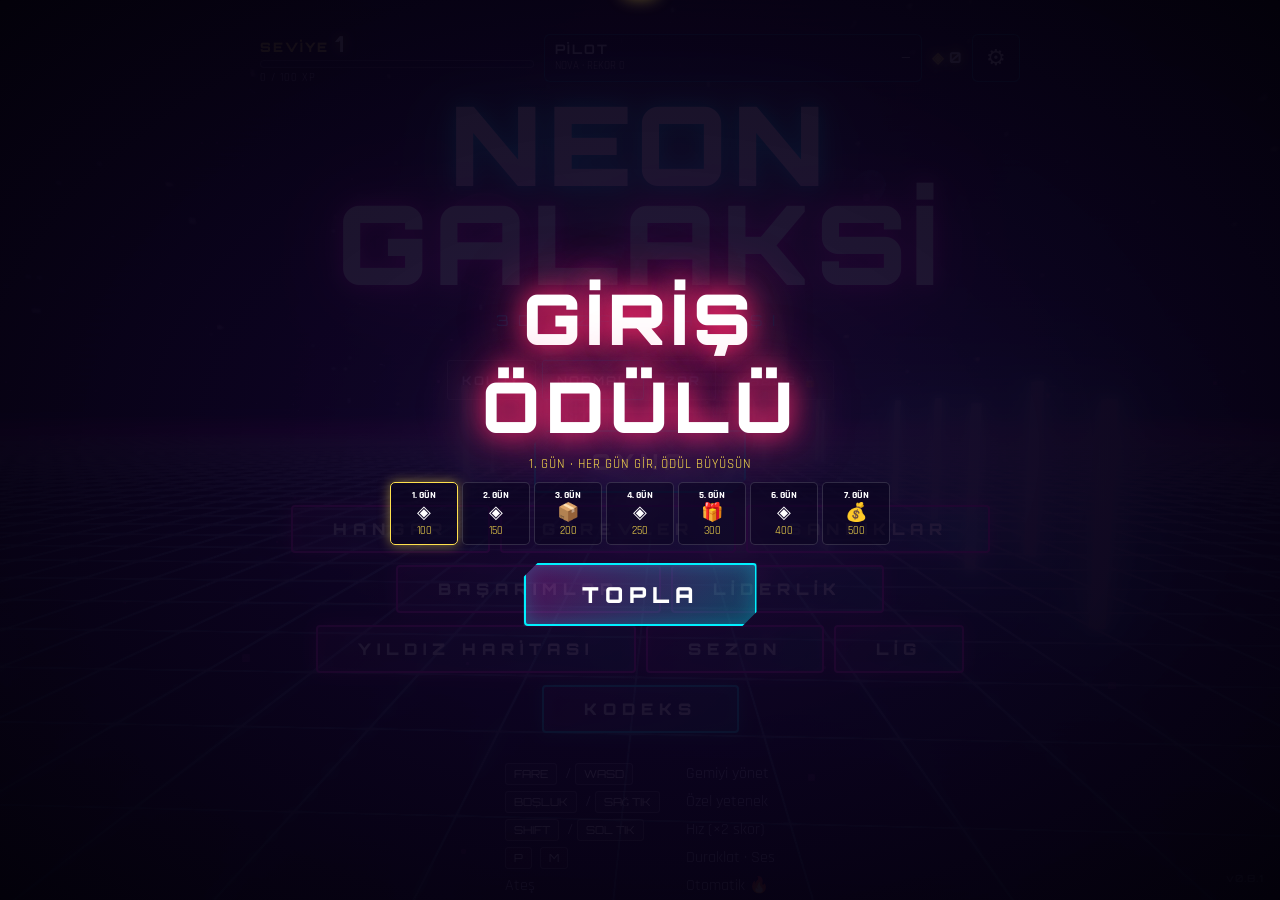
<file: index.html>
<!DOCTYPE html>
<html lang="tr">
<head>
<meta charset="utf-8">
<meta name="viewport" content="width=device-width,initial-scale=1,maximum-scale=1,user-scalable=no,viewport-fit=cover">
<meta name="theme-color" content="#05010f">
<link rel="icon" type="image/png" href="favicon.png">
<link rel="manifest" href="manifest.webmanifest">
<!-- iOS: ana ekran uygulaması (PWA) -->
<link rel="apple-touch-icon" href="icons/apple-touch-icon.png">
<meta name="apple-mobile-web-app-capable" content="yes">
<meta name="mobile-web-app-capable" content="yes">
<meta name="apple-mobile-web-app-status-bar-style" content="black-translucent">
<meta name="apple-mobile-web-app-title" content="Neon Galaksi">
<meta name="format-detection" content="telephone=no">
<link rel="apple-touch-startup-image" media="(device-width: 440px) and (device-height: 956px) and (-webkit-device-pixel-ratio: 3) and (orientation: portrait)" href="splash/iphone-1320x2868.jpg">
<link rel="apple-touch-startup-image" media="(device-width: 402px) and (device-height: 874px) and (-webkit-device-pixel-ratio: 3) and (orientation: portrait)" href="splash/iphone-1206x2622.jpg">
<link rel="apple-touch-startup-image" media="(device-width: 430px) and (device-height: 932px) and (-webkit-device-pixel-ratio: 3) and (orientation: portrait)" href="splash/iphone-1290x2796.jpg">
<link rel="apple-touch-startup-image" media="(device-width: 393px) and (device-height: 852px) and (-webkit-device-pixel-ratio: 3) and (orientation: portrait)" href="splash/iphone-1179x2556.jpg">
<link rel="apple-touch-startup-image" media="(device-width: 428px) and (device-height: 926px) and (-webkit-device-pixel-ratio: 3) and (orientation: portrait)" href="splash/iphone-1284x2778.jpg">
<link rel="apple-touch-startup-image" media="(device-width: 390px) and (device-height: 844px) and (-webkit-device-pixel-ratio: 3) and (orientation: portrait)" href="splash/iphone-1170x2532.jpg">
<link rel="apple-touch-startup-image" media="(device-width: 375px) and (device-height: 812px) and (-webkit-device-pixel-ratio: 3) and (orientation: portrait)" href="splash/iphone-1125x2436.jpg">
<link rel="apple-touch-startup-image" media="(device-width: 414px) and (device-height: 896px) and (-webkit-device-pixel-ratio: 3) and (orientation: portrait)" href="splash/iphone-1242x2688.jpg">
<link rel="apple-touch-startup-image" media="(device-width: 414px) and (device-height: 896px) and (-webkit-device-pixel-ratio: 2) and (orientation: portrait)" href="splash/iphone-828x1792.jpg">
<link rel="apple-touch-startup-image" media="(device-width: 414px) and (device-height: 736px) and (-webkit-device-pixel-ratio: 3) and (orientation: portrait)" href="splash/iphone-1242x2208.jpg">
<link rel="apple-touch-startup-image" media="(device-width: 375px) and (device-height: 667px) and (-webkit-device-pixel-ratio: 2) and (orientation: portrait)" href="splash/iphone-750x1334.jpg">
<link rel="apple-touch-startup-image" media="(device-width: 320px) and (device-height: 568px) and (-webkit-device-pixel-ratio: 2) and (orientation: portrait)" href="splash/iphone-640x1136.jpg">
<!-- Paylaşım önizlemesi (WhatsApp / Instagram / X) -->
<meta name="description" content="Retro neon ızgara üstünde 3D uzay savaşı. Kartlarla build kur, sinerjileri aç, boss'ları yen. Ücretsiz, tarayıcıda ya da telefonda.">
<meta property="og:type" content="website">
<meta property="og:site_name" content="Neon Galaksi 3D">
<meta property="og:title" content="Neon Galaksi 3D">
<meta property="og:description" content="Retro neon ızgara üstünde 3D uzay savaşı. Kartlarla build kur, sinerjileri aç, boss'ları yen. Ücretsiz, tarayıcıda ya da telefonda.">
<meta property="og:url" content="https://salihefendihsa.github.io/efendi-games/">
<meta property="og:image" content="https://salihefendihsa.github.io/efendi-games/og-cover.png">
<meta property="og:image:width" content="1200">
<meta property="og:image:height" content="630">
<meta property="og:image:alt" content="Neon Galaksi 3D — neon uzay savaşı">
<meta property="og:locale" content="tr_TR">
<meta name="twitter:card" content="summary_large_image">
<meta name="twitter:title" content="Neon Galaksi 3D">
<meta name="twitter:description" content="Retro neon ızgara üstünde 3D uzay savaşı. Kartlarla build kur, sinerjileri aç, boss'ları yen. Ücretsiz, tarayıcıda ya da telefonda.">
<meta name="twitter:image" content="https://salihefendihsa.github.io/efendi-games/og-cover.png">
<title>Neon Galaksi 3D</title>
<link rel="preconnect" href="https://fonts.googleapis.com">
<link href="https://fonts.googleapis.com/css2?family=Orbitron:wght@500;700;900&family=Rajdhani:wght@500;600;700&display=swap" rel="stylesheet">
  <script type="module" crossorigin src="./assets/index-DsU_U4xy.js"></script>
  <link rel="stylesheet" crossorigin href="./assets/index-C1pC1PgS.css">
</head>
<body>
<canvas id="c"></canvas>
<div id="ui-root"></div>
<div id="loading"><img src="icon-192.png" alt="" width="96" height="96"><span>YÜKLENİYOR…</span></div>
</body>
</html>
</file>
<file: assets/index-C1pC1PgS.css>
:root{--sat:env(safe-area-inset-top,0px);--sar:env(safe-area-inset-right,0px);--sab:env(safe-area-inset-bottom,0px);--sal:env(safe-area-inset-left,0px);--c:#00f0ff;--m:#ff2bd6;--y:#ffe14d;--g:#3dff8a;--r:#ff2a6d;--p:#c04dff}*{box-sizing:border-box;margin:0;padding:0}body{position:fixed;inset:0}button,a,input{touch-action:manipulation}html,body{touch-action:none;overscroll-behavior:none;-webkit-touch-callout:none;-webkit-text-size-adjust:100%;-moz-text-size-adjust:100%;text-size-adjust:100%;-webkit-user-select:none;user-select:none;-webkit-tap-highlight-color:transparent;color:#fff;background:#05010f;width:100%;height:100%;font-family:Rajdhani,sans-serif;overflow:hidden}canvas#c{cursor:crosshair;width:100%;height:100%;display:block;position:fixed;inset:0}#dmg{pointer-events:none;opacity:0;background:radial-gradient(#0000 45%,#ff1e50bf);transition:opacity 80ms;position:fixed;inset:0}#low{pointer-events:none;opacity:0;background:radial-gradient(#0000 55%,#ff003c73);position:fixed;inset:0}#low.on{animation:1s infinite pulse}@keyframes pulse{0%,to{opacity:.15}50%{opacity:.8}}#fx{pointer-events:none;position:fixed;inset:0;overflow:hidden}.ft{text-shadow:0 0 10px,0 0 2px #000;white-space:nowrap;font-family:Orbitron;font-size:18px;font-weight:900;animation:.9s ease-out forwards ft;position:absolute;transform:translate(-50%,-50%)}.ft.big{font-size:30px}@keyframes ft{0%{opacity:0;transform:translate(-50%,-30%)scale(.6)}15%{opacity:1;transform:translate(-50%,-60%)scale(1.15)}to{opacity:0;transform:translate(-50%,-190%)scale(1)}}#hud{pointer-events:none;opacity:0;transition:opacity .4s;position:fixed;inset:0}#hud.on{opacity:1}.lbl{letter-spacing:3px;color:#c8dcffb3;font-family:Orbitron;font-size:11px}.lbl b{color:#fff;font-size:14px}.tl{left:calc(22px + var(--sal));top:calc(18px + var(--sat));position:absolute}#score{text-shadow:0 0 18px var(--c),0 0 4px var(--c);font-family:Orbitron;font-size:38px;font-weight:900;line-height:1}#combo{color:var(--y);text-shadow:0 0 12px var(--y);height:20px;margin-top:6px;font-family:Orbitron;font-size:16px;font-weight:700;transition:transform .1s}#combo.pop{transform-origin:0;transform:scale(1.3)}.tr{right:calc(22px + var(--sar));top:calc(18px + var(--sat));text-align:right;flex-direction:column;gap:6px;display:flex;position:absolute}.tr .lv b{text-shadow:0 0 14px var(--m);font-size:26px}.bl{left:calc(22px + var(--sal));bottom:calc(22px + var(--sab));flex-direction:column;gap:9px;width:min(260px,44vw);display:flex;position:absolute}.bar{align-items:center;gap:10px;display:flex}.bar span{letter-spacing:2px;color:#c8dcffbf;width:62px;font-family:Orbitron;font-size:10px}.track{background:#ffffff14;border:1px solid #ffffff2e;border-radius:2px;flex:1;height:9px;overflow:hidden;transform:skew(-20deg)}.track i{background:linear-gradient(90deg,#ff2a6d,#ff7a18);width:100%;height:100%;transition:width .15s;display:block;box-shadow:0 0 12px #ff2a6d}.track.ok i{background:linear-gradient(90deg,#3dff8a,#00f0ff);box-shadow:0 0 12px #3dff8a}.track.sh i{background:linear-gradient(90deg,#00f0ff,#7ab8ff);box-shadow:0 0 12px #00f0ff}.track.bo i{background:linear-gradient(90deg,#ff2bd6,#c04dff);box-shadow:0 0 12px #ff2bd6}.br{right:calc(22px + var(--sar));bottom:calc(22px + var(--sab));text-align:right;position:absolute}#bombs{color:var(--p);text-shadow:0 0 12px var(--p);letter-spacing:4px;min-height:30px;font-size:24px}#wpn{color:var(--y);text-shadow:0 0 10px var(--y);min-height:18px;font-family:Orbitron;font-size:13px}.tc{top:calc(16px + var(--sat));pointer-events:auto;gap:8px;display:flex;position:absolute;left:50%;transform:translate(-50%)}.tc button{color:#fff;cursor:pointer;-webkit-backdrop-filter:blur(6px);backdrop-filter:blur(6px);background:#0a051e80;border:1px solid #ffffff40;border-radius:50%;width:38px;height:38px;font-size:14px}.tc button:hover{border-color:var(--c);box-shadow:0 0 12px var(--c)}#bossbar{top:calc(64px + var(--sat));opacity:0;text-align:center;width:min(520px,70vw);transition:opacity .5s;position:absolute;left:50%;transform:translate(-50%)}#bossbar.on{opacity:1}#bossbar .bn{letter-spacing:4px;color:var(--r);text-shadow:0 0 10px var(--r);margin-bottom:6px;font-family:Orbitron;font-size:12px;font-weight:700}#bossbar .track{height:12px}#banner{text-align:center;pointer-events:none;opacity:0;position:fixed;top:34%;left:0;right:0}#banner.show{animation:2.4s ease-out forwards ban}#banner .bt{letter-spacing:8px;color:#fff;text-shadow:0 0 24px var(--c),0 0 60px var(--c);font-family:Orbitron;font-size:clamp(30px,6vw,64px);font-weight:900}#banner .bs{letter-spacing:5px;color:var(--c);margin-top:8px;font-family:Orbitron;font-size:clamp(12px,1.6vw,17px)}#banner.red .bt{text-shadow:0 0 24px var(--r),0 0 60px var(--r)}#banner.red .bs{color:var(--r)}#banner.gold .bt{text-shadow:0 0 24px var(--y),0 0 60px var(--y)}#banner.gold .bs{color:var(--y)}@keyframes ban{0%{opacity:0;filter:blur(10px);transform:scale(1.6)}12%{opacity:1;filter:blur();transform:scale(1)}80%{opacity:1}to{opacity:0;transform:scale(.95)}}.ov{opacity:0;pointer-events:none;background:radial-gradient(#14053259,#05010fcc);justify-content:center;align-items:center;transition:opacity .4s;display:flex;position:fixed;inset:0}.ov.show{opacity:1;pointer-events:auto}.panel{text-align:center;max-width:92vw;padding:30px}.logo{letter-spacing:6px;color:#fff;text-shadow:0 0 20px var(--c),0 0 70px var(--c);font-family:Orbitron;font-size:clamp(46px,10vw,110px);font-weight:900;line-height:.9;animation:4s infinite flick}.logo span{color:#fff;text-shadow:0 0 20px var(--m),0 0 70px var(--m);display:block}@keyframes flick{0%,92%,to{opacity:1}93%{opacity:.5}95%{opacity:1}96%{opacity:.7}}.tag{letter-spacing:10px;color:var(--c);margin:18px 0 30px;font-family:Orbitron;font-size:clamp(11px,1.6vw,15px)}.btn{letter-spacing:6px;color:#fff;border:2px solid var(--c);cursor:pointer;clip-path:polygon(14px 0,100% 0,100% calc(100% - 14px),calc(100% - 14px) 100%,0 100%,0 14px);background:linear-gradient(135deg,#ff2bd640,#00f0ff40);border-radius:4px;padding:16px 56px;font-family:Orbitron;font-size:22px;font-weight:900;transition:transform .15s,box-shadow .15s;box-shadow:0 0 20px #00f0ff80,inset 0 0 20px #00f0ff40}.btn:hover{transform:scale(1.06);box-shadow:0 0 40px #00f0ffcc,inset 0 0 30px #ff2bd659}.btn.ghost{box-shadow:none;background:0 0;border-color:#ffffff59;margin-top:14px;padding:11px 30px;font-size:14px}.keys{color:#dce6ffd9;text-align:left;grid-template-columns:auto auto;justify-content:center;gap:7px 22px;margin-top:30px;font-size:16px;display:grid}.keys kbd{color:#fff;background:#ffffff0f;border:1px solid #ffffff59;border-radius:3px;margin-right:4px;padding:3px 8px;font-family:Orbitron;font-size:11px}.bestline{letter-spacing:3px;color:var(--y);margin-top:22px;font-family:Orbitron;font-size:13px}.ttl{letter-spacing:6px;text-shadow:0 0 24px var(--r),0 0 60px var(--r);font-family:Orbitron;font-size:clamp(34px,7vw,70px);font-weight:900}.bigs{text-shadow:0 0 24px var(--c);margin:10px 0;font-family:Orbitron;font-size:clamp(40px,8vw,80px);font-weight:900}#newrec{color:var(--y);letter-spacing:5px;text-shadow:0 0 14px var(--y);min-height:24px;font-family:Orbitron;font-weight:700;animation:1s infinite flick}.stats{flex-wrap:wrap;justify-content:center;gap:26px;margin:20px 0 28px;display:flex}.stats div{letter-spacing:2px;color:#c8dcffb3;font-family:Orbitron;font-size:11px}.stats b{color:#fff;margin-top:4px;font-size:22px;display:block}#mob{right:calc(18px + var(--sar));bottom:calc(110px + var(--sab));pointer-events:none;flex-direction:column;gap:14px;display:none;position:fixed}body.touch #mob.on{display:flex}#mob button{pointer-events:auto;letter-spacing:1px;color:#fff;border:2px solid var(--p);width:72px;height:72px;box-shadow:0 0 16px var(--p);touch-action:none;background:#0a051e73;border-radius:50%;font-family:Orbitron;font-size:12px;font-weight:900}#mob #mBoost{border-color:var(--m);box-shadow:0 0 16px var(--m)}#mob button.act{background:#ff2bd666}body.touch .keys .dk,.tonly{display:none}body.touch .tonly{display:contents}#loading{letter-spacing:6px;color:var(--c);z-index:50;background:#05010f;justify-content:center;align-items:center;font-family:Orbitron;transition:opacity .5s;display:flex;position:fixed;inset:0}#loading.hide{opacity:0;pointer-events:none}#loading{background:radial-gradient(at 50% 45%,#2a0b52 0%,#0d0426 55%,#05010f 100%);flex-direction:column;gap:18px}#loading img{border-radius:22px;box-shadow:0 0 30px #ff2bd673}.btn.alt{border-color:var(--m);margin-top:12px;padding:12px 40px;font-size:16px;box-shadow:0 0 16px #ff2bd673,inset 0 0 16px #ff2bd633}.btn.alt:hover{box-shadow:0 0 34px #ff2bd6cc,inset 0 0 24px #00f0ff4d}.credline{color:var(--c);margin-left:22px}.credline b{color:#fff}@media (max-height:520px){.panel{padding:12px}.logo{font-size:clamp(32px,12vh,70px)}.tag{margin:8px 0 14px}.btn{padding:11px 40px;font-size:17px}.btn.alt{margin-top:8px;padding:9px 28px;font-size:13px}.keys{display:none}.bestline{margin-top:12px}.stats{margin:10px 0 14px}.bigs{margin:4px 0;font-size:clamp(30px,10vh,60px)}}.cred{margin:10px 0 4px;font-family:Orbitron}#credGain{color:var(--c);letter-spacing:3px;text-shadow:0 0 14px var(--c);font-size:clamp(18px,3vw,26px);font-weight:900}#credGain.done{animation:.35s ease-out credpop}#credTotal{letter-spacing:3px;color:#c8dcffbf;margin-top:4px;font-size:12px}@keyframes credpop{0%{transform:scale(1)}50%{transform:scale(1.18)}to{transform:scale(1)}}.bar.heat{display:none}.bar.heat.on{display:flex}.track.ht i{background:linear-gradient(90deg,#c07bff,#ff7a18);transition:width 50ms;box-shadow:0 0 12px #ff7a18}.track.ht.hot{animation:.3s infinite hot}.track.ht.hot i{background:linear-gradient(90deg,#ff2a6d,#ff2a6d);box-shadow:0 0 14px #ff2a6d}@keyframes hot{0%,to{border-color:#ff2a6de6}50%{border-color:#fff3}}.track.ab{opacity:0;flex:none;width:120px;height:6px;margin:4px 0 4px auto;transition:opacity .2s}.track.ab.on{opacity:1}.track.ab i{background:linear-gradient(90deg,#c04dff,#00f0ff);transition:none;box-shadow:0 0 10px #c04dff}#bombs.pop{animation:.3s ease-out credpop}#hangar{background:radial-gradient(#1405328c,#05010feb)}.hg{padding:calc(12px + var(--sat)) calc(14px + var(--sar)) calc(12px + var(--sab)) calc(14px + var(--sal));flex-direction:column;max-width:1100px;margin:0 auto;display:flex;position:absolute;inset:0}.hg-top{justify-content:space-between;align-items:center;gap:10px;display:flex}.hg-title{letter-spacing:6px;text-shadow:0 0 18px var(--c);font-family:Orbitron;font-size:clamp(20px,4vw,34px);font-weight:900}.hg-back{letter-spacing:2px;color:#fff;cursor:pointer;background:#0a051e8c;border:1px solid #ffffff4d;border-radius:4px;min-width:88px;min-height:44px;font-family:Orbitron;font-size:13px;font-weight:700}.hg-cred{color:var(--y);text-shadow:0 0 12px var(--y);text-align:right;min-width:88px;font-family:Orbitron;font-size:clamp(14px,2.6vw,20px);font-weight:700}.hg-cred b{color:#fff;transition:color .2s}.hg-cred b.down{color:var(--r)}.hg-tabs{gap:8px;margin:10px 0;display:flex}.hg-tabs button{letter-spacing:3px;color:#dce6ffb3;cursor:pointer;background:#0a051e80;border:1px solid #fff3;border-radius:4px;flex:1;min-height:44px;font-family:Orbitron;font-size:14px;font-weight:700}.hg-tabs button.on{color:#fff;border-color:var(--c);box-shadow:0 0 14px #00f0ff80,inset 0 0 14px #00f0ff33}.hg-body{flex:1;min-height:0;position:relative}.hg-page{height:100%;display:none}.hg-page.on{display:flex}#pgShips{flex-direction:column;gap:10px}.hg-stage{touch-action:pan-y;flex:1;min-height:140px;position:relative}#hgCanvas{width:100%;height:100%;display:block;position:absolute;inset:0}.hg-arrow{color:#fff;border:1px solid var(--c);cursor:pointer;background:#0a051e8c;border-radius:50%;width:52px;height:52px;font-size:30px;line-height:1;position:absolute;top:50%;transform:translateY(-50%);box-shadow:0 0 12px #00f0ff66}.hg-arrow.l{left:4px}.hg-arrow.r{right:4px}.hg-lock{opacity:0;pointer-events:none;filter:drop-shadow(0 0 12px #000);font-size:52px;transition:opacity .2s;position:absolute;top:50%;left:50%;transform:translate(-50%,-50%)}.hg-lock.on{opacity:.9}.hg-dots{justify-content:center;gap:8px;display:flex;position:absolute;bottom:4px;left:0;right:0}.hg-dots i{background:#ffffff40;border-radius:50%;width:8px;height:8px}.hg-dots i.on{background:var(--c);box-shadow:0 0 8px var(--c)}.hg-info{text-align:left;flex-direction:column;gap:8px;display:flex}.hg-name{letter-spacing:5px;text-align:center;text-shadow:0 0 18px var(--sc,var(--c));font-family:Orbitron;font-size:clamp(22px,4.5vw,36px);font-weight:900}.hg-stats{flex-direction:column;gap:6px;width:100%;max-width:460px;margin:0 auto;display:flex}.st{align-items:center;gap:10px;display:flex}.st span{letter-spacing:2px;color:#c8dcffbf;width:42px;font-family:Orbitron;font-size:11px}.st b{text-align:right;width:44px;font-family:Orbitron;font-size:12px}.hg-ab{text-align:center;max-width:520px;margin:0 auto}.hg-abn{letter-spacing:3px;color:var(--y);text-shadow:0 0 10px var(--y);font-family:Orbitron;font-size:14px;font-weight:700}.hg-abd{color:#dce6ffd9;margin-top:2px;font-size:15px}.hg-act{flex-wrap:wrap;justify-content:center;align-items:center;gap:14px;display:flex}.hg-price{color:var(--y);font-family:Orbitron;font-size:16px;font-weight:700}.hb{letter-spacing:2px;color:#fff;border:2px solid var(--c);cursor:pointer;background:linear-gradient(135deg,#ff2bd64d,#00f0ff4d);border-radius:4px;min-height:46px;padding:0 18px;font-family:Orbitron;font-size:13px;font-weight:900;transition:transform .12s,opacity .2s;box-shadow:0 0 14px #00f0ff73}.hb:active{transform:scale(.96)}.hb.big{letter-spacing:4px;min-width:200px;min-height:52px;font-size:16px}.hb.alt{border-color:var(--m);background:#ff2bd626;box-shadow:0 0 14px #ff2bd666}.hb.done{border-color:var(--g);box-shadow:none;color:var(--g);cursor:default;background:#3dff8a1f}.hb.poor{opacity:.45;box-shadow:none;background:#ffffff0d;border-color:#ffffff59}.shake{animation:.38s ease-in-out shake}@keyframes shake{0%,to{translate:0}20%{translate:-7px}40%{translate:7px}60%{translate:-5px}80%{translate:4px}}#pgWeapons{-webkit-overflow-scrolling:touch;touch-action:pan-y;overflow-y:auto}.wl{grid-template-columns:repeat(auto-fill,minmax(290px,1fr));align-content:start;gap:10px;width:100%;padding-bottom:8px;display:grid}.wc{text-align:left;border:1px solid #ffffff2e;border-left:3px solid var(--wc);background:#0a051e99;border-radius:4px;flex-direction:column;gap:6px;padding:12px 14px;display:flex}.wc.sel{border-color:var(--wc);box-shadow:0 0 16px #ffffff1f}.wc.locked{opacity:.85}.wc-h{justify-content:space-between;align-items:baseline;font-family:Orbitron;display:flex}.wc-h b{letter-spacing:2px;color:#fff;text-shadow:0 0 10px var(--wc);font-size:16px}.wc-h span{color:var(--wc);letter-spacing:2px;font-size:12px}.wc-d{color:#dce6ffcc;font-size:14px}.wc-lv{gap:5px;display:flex}.wc-lv i{background:#ffffff0d;border:1px solid #ffffff4d;border-radius:50%;width:14px;height:14px}.wc-lv i.mk{border-color:#ffe14db3}.wc-lv i.on{background:var(--wc);border-color:var(--wc);box-shadow:0 0 8px var(--wc)}.wc-pv{letter-spacing:1px;color:#c8dcffcc;font-family:Orbitron;font-size:11px;line-height:1.5}.wc-pv b{color:var(--y)}.wc-b{flex-wrap:wrap;gap:8px;display:flex}.wc-b .hb{flex:1;min-width:120px}#hgFx{pointer-events:none;z-index:5;position:fixed;inset:0;overflow:hidden}#hgFx i{width:var(--sz);height:var(--sz);border-radius:50%;animation:.7s ease-out forwards spark;position:absolute;transform:translate(-50%,-50%)}@keyframes spark{0%{opacity:1;transform:translate(-50%,-50%)scale(1)}to{opacity:0;transform:translate(calc(-50% + var(--dx)),calc(-50% + var(--dy))) scale(.2)}}@media (orientation:landscape) and (max-height:560px){.hg{padding-top:calc(6px + var(--sat));padding-bottom:calc(6px + var(--sab))}.hg-tabs{margin:6px 0}.hg-tabs button,.hg-back{min-height:38px}#pgShips{flex-direction:row;gap:14px}.hg-stage{flex:1.1;min-height:0}.hg-info{flex:1;justify-content:center;gap:6px;overflow-y:auto}.hg-name{font-size:22px}.hg-abd{font-size:13px}.hb.big{min-height:44px}}@media (max-width:420px){.wl{grid-template-columns:1fr}.hg-arrow{width:44px;height:44px;font-size:26px}}#lc{pointer-events:none;opacity:0;background:radial-gradient(#0000 35%,#ff0032b3);position:fixed;inset:0}#lc.on{animation:.55s ease-out 3 lcp}@keyframes lcp{0%{opacity:0}25%{opacity:1}to{opacity:0}}#graze{letter-spacing:2px;color:#bff6ff;text-shadow:0 0 10px var(--c);transform-origin:0;height:16px;margin-top:4px;font-family:Orbitron;font-size:13px;font-weight:700;transition:transform .1s}#graze.pop{animation:.22s ease-out credpop}#waves{justify-content:flex-end;gap:4px;margin-top:-2px;display:flex}#waves i{width:9px;height:4px;box-shadow:none;background:#ffffff24;border-radius:2px;transition:background .3s}#waves i.peak{width:13px}#waves i.done{background:var(--c);box-shadow:0 0 6px var(--c)}#waves i.peak.done{background:var(--m);box-shadow:0 0 6px var(--m)}#waves i.breather.done{background:var(--g);box-shadow:0 0 6px var(--g)}#waves i.cur{background:#ffffffd9;animation:.9s infinite pulse}#waves.boss i{background:var(--r);box-shadow:0 0 6px var(--r)}.tr .dl{letter-spacing:3px;opacity:.65;font-size:9px}#bossbar .track{position:relative}#bossbar .pm{background:#ffffffb3;width:2px;position:absolute;top:-2px;bottom:-2px;box-shadow:0 0 6px #fff}.diff{flex-wrap:wrap;justify-content:center;gap:6px;margin:0 0 14px;display:inline-flex}.diff button{letter-spacing:2px;color:#dce6ffbf;cursor:pointer;background:#ffffff0a;border:1px solid #ffffff40;border-radius:3px;min-height:40px;padding:9px 14px;font-family:Orbitron;font-size:12px;font-weight:700;transition:all .15s;position:relative}.diff button i{margin-left:6px;font-size:11px;font-style:normal;display:none}.diff button.on{color:#fff;border-color:var(--c);background:#00f0ff29;box-shadow:0 0 14px #00f0ff73}.diff button[data-d=nightmare].on{border-color:var(--r);background:#ff2a6d2e;box-shadow:0 0 16px #ff2a6d8c}.diff button.locked{opacity:.45;cursor:not-allowed}.diff button.locked i{display:inline}.diffhint{letter-spacing:2px;color:var(--y);min-height:14px;margin:-8px 0 10px;font-family:Orbitron;font-size:10px}.diffhint.warn{color:var(--r)}#revive .rvc{color:#fff;text-shadow:0 0 30px var(--r),0 0 8px var(--r);margin:6px 0 16px;font-family:Orbitron;font-size:clamp(60px,14vw,120px);font-weight:900;line-height:1}#revive .rvc.tick{animation:.3s ease-out credpop}#revive .rvs{letter-spacing:2px;color:#dce6ffb3;margin-top:12px;font-family:Orbitron;font-size:10px}#credMul{letter-spacing:2px;color:var(--m);min-height:14px;font-family:Orbitron;font-size:11px}@media (max-height:520px){.diff{margin-bottom:8px}.diff button{min-height:34px;padding:6px 10px;font-size:11px}#revive .rvc{margin:2px 0 8px;font-size:56px}}#storm{pointer-events:none;opacity:0;background:radial-gradient(#0000 30%,#0a061ef2 85%);transition:opacity .2s;position:fixed;inset:0}#threat{left:50%;top:calc(64px + var(--sat));border:1px solid var(--tc,#fff);box-shadow:0 0 18px var(--tc,#fff);pointer-events:none;opacity:0;background:#05010fb8;border-radius:4px;align-items:center;gap:10px;max-width:92vw;padding:8px 14px;display:flex;position:fixed;transform:translate(-50%)}#threat.show{animation:3s ease-out forwards thr}#threat i{background:var(--tc,#fff);width:14px;height:14px;box-shadow:0 0 10px var(--tc,#fff);border-radius:50%;flex:none}#threat .th-t{letter-spacing:2px;color:#fff;font-family:Orbitron;font-size:12px}#threat .th-t b{color:var(--tc,#fff)}#threat .th-s{color:#dce6ffd9;font-size:13px}@keyframes thr{0%{opacity:0;transform:translate(-50%,-12px)}8%{opacity:1;transform:translate(-50%)}85%{opacity:1}to{opacity:0}}#hazard{text-align:center;letter-spacing:5px;text-shadow:0 0 18px;pointer-events:none;opacity:0;font-family:Orbitron;font-size:clamp(18px,3.4vw,30px);font-weight:900;position:fixed;top:24%;left:0;right:0}#hazard.show{animation:2.2s ease-out forwards ban}.elite-tag{letter-spacing:1.5px;white-space:nowrap;text-shadow:0 0 6px,0 0 2px #000;pointer-events:none;font-family:Orbitron;font-size:10px;font-weight:700;position:absolute;top:0;left:0}.elite-tag b{color:#ffd24d;text-shadow:0 0 8px #ffd24d;font-size:13px}.btn.alt.cxb{border-color:var(--c);box-shadow:0 0 16px #00f0ff66,inset 0 0 16px #00f0ff26}.cx{width:min(980px,96vw);height:min(92vh,900px);padding:calc(10px + var(--sat)) 10px 10px;flex-direction:column;gap:10px;display:flex}.cx-bar{background:#ffffff1a;border-radius:3px;height:6px;overflow:hidden}.cx-bar i{background:linear-gradient(90deg,var(--c),var(--m));width:0;height:100%;box-shadow:0 0 10px var(--c);display:block}.cx-grid{-webkit-overflow-scrolling:touch;touch-action:pan-y;flex:1;grid-template-columns:repeat(auto-fill,minmax(210px,1fr));align-content:start;gap:10px;padding-bottom:12px;display:grid;overflow-y:auto}.cx-card{border:1px solid var(--cc,#ffffff2e);background:#0a041e99;border-radius:6px;grid-template-columns:52px 1fr;align-items:start;gap:4px 10px;min-height:120px;padding:10px;display:grid;position:relative}.cx-card svg{grid-row:span 3;width:52px;height:52px}.cx-card.unk{filter:grayscale()brightness(.55)}.cx-t b{letter-spacing:2px;color:var(--cc,#888);font-family:Orbitron;font-size:14px;display:block}.cx-t span{letter-spacing:2px;color:#dce6ff80;font-family:Orbitron;font-size:9px}.cx-d{color:#e6ebffd9;font-size:14px;line-height:1.25}.cx-h{color:var(--y);grid-column:2;font-size:13px}.cx-stamp{letter-spacing:2px;color:var(--g);border:1.5px solid var(--g);text-shadow:0 0 6px var(--g);border-radius:3px;padding:2px 6px;font-family:Orbitron;font-size:10px;font-weight:900;position:absolute;top:8px;right:8px;transform:rotate(-8deg)}@media (max-height:520px){#threat{top:calc(44px + var(--sat));padding:5px 10px}.cx-card{min-height:96px}}#route,#merchant{background:radial-gradient(#0a052899,#03010cf0)}.rt,.mc{padding:calc(12px + var(--sat)) 16px calc(12px + var(--sab));flex-direction:column;align-items:center;gap:10px;width:min(980px,100vw);max-height:100vh;display:flex;overflow-y:auto}.rt-t{letter-spacing:6px;color:#fff;text-shadow:0 0 18px var(--c);font-family:Orbitron;font-size:clamp(22px,4vw,38px);font-weight:900}.rt-s{letter-spacing:3px;color:#ffe9a8;text-align:center;font:700 clamp(11px,2.4vw,14px) Rajdhani,sans-serif}.rt-s b{color:#7ff6ff;margin-left:8px}.rt>*,.mc>*{flex-shrink:0}.rt-map{flex:none;width:min(560px,92vw)}.rt-map svg{width:100%;height:auto;display:block}.rt-map text{font:700 13px Rajdhani,sans-serif}.rt-map .lb{fill:#dce6ffbf;letter-spacing:1px;font-size:10px}.rt-map .ln{opacity:.55;transition:opacity .2s}.rt-map .ln.hl{opacity:1;stroke-dasharray:none}.rt-map .here circle{stroke:#fff;filter:drop-shadow(0 0 6px #fff)}.rt-map .boss circle{stroke:#ffd24d}.rt-cards{grid-template-columns:repeat(auto-fit,minmax(240px,1fr));gap:12px;width:100%;display:grid}.rt-card{text-align:left;border:1.5px solid var(--zc,#7ff6ff);color:#fff;cursor:pointer;background:#08031ad1;border-radius:10px;align-items:center;gap:12px;min-height:96px;padding:10px 12px;font-family:Rajdhani,sans-serif;transition:transform .12s,box-shadow .12s;display:flex;box-shadow:0 0 14px #0006}.rt-card:hover,.rt-card:focus-visible{box-shadow:0 0 18px var(--zc,#7ff6ff);transform:translateY(-2px)}.rt-th{border:1px solid #fff3;border-radius:6px;flex:none}.rt-info{flex-direction:column;gap:3px;min-width:0;display:flex}.rt-info b{letter-spacing:1px;color:#fff;font-family:Orbitron;font-size:12px}.rt-d{color:#ff5a7a;letter-spacing:2px;font-size:14px}.rt-d em{opacity:.22;font-style:normal}.rt-n{align-items:center;gap:4px;font-size:16px;display:flex}.rt-n span{border:1.5px solid var(--nc);width:24px;height:24px;color:var(--nc);border-radius:50%;justify-content:center;align-items:center;display:inline-flex}.rt-n i{opacity:.5;font-style:normal}.rt-k{letter-spacing:1px;color:#dce6ffbf;font-size:11px}.rt-r{color:#ffe14d;font-size:13px;font-weight:700}.rt-h{letter-spacing:2px;color:#dce6ff99;font:600 11px Rajdhani,sans-serif}.mc-items{flex-direction:column;gap:8px;width:min(520px,94vw);display:flex}.mc-it{color:#fff;text-align:left;cursor:pointer;background:#08031ad9;border:1px solid #00f0ff73;border-radius:8px;align-items:center;gap:12px;min-height:60px;padding:8px 12px;font-family:Rajdhani,sans-serif;display:flex}.mc-it.sold{opacity:.4}.mc-it.poor .mc-p{color:#ff5a7a}.mc-ic{text-align:center;width:34px;font-size:24px}.mc-tx{flex-direction:column;flex:1;min-width:0;display:flex}.mc-tx b{letter-spacing:1px;font-family:Orbitron;font-size:12px}.mc-tx em{color:#dce6ffbf;font-size:12px;font-style:normal}.mc-p{color:#ffe14d;white-space:nowrap;font-family:Orbitron;font-size:13px}@media (max-width:520px){.rt-card{min-height:84px}.rt-th{width:96px;height:54px}}@media (max-height:520px){.rt{gap:6px}.rt-map{width:min(360px,60vw)}.rt-cards{grid-template-columns:repeat(3,1fr)}.rt-card{flex-direction:column;align-items:flex-start;min-height:0}.rt-th{width:100%;height:44px}}#evT{left:50%;top:calc(21% + var(--sat));pointer-events:none;opacity:0;z-index:6;text-align:center;flex-direction:column;align-items:center;gap:3px;max-width:92vw;display:flex;position:fixed;transform:translate(-50%)}#evT b{letter-spacing:clamp(2px,.8vw,6px);color:var(--ec,#fff);text-shadow:0 0 14px var(--ec,#fff);font-family:Orbitron;font-size:clamp(15px,3.6vw,26px);font-weight:900}#evT span{letter-spacing:3px;color:#fff;font:700 clamp(11px,2.6vw,14px) Rajdhani,sans-serif}#evT.show{animation:2.8s ease-out zoneT}#evBar{left:50%;top:calc(96px + var(--sat));pointer-events:none;z-index:5;flex-direction:column;align-items:center;gap:3px;width:min(240px,56vw);display:none;position:fixed;transform:translate(-50%)}#evBar.on{display:flex}@media (max-width:520px) and (orientation:portrait){#evBar{top:calc(128px + var(--sat))}}#evBar span{letter-spacing:2px;color:#ffe9a8;font:700 11px Rajdhani,sans-serif}#evBar .eb-t{background:#ffffff26;border-radius:3px;width:100%;height:5px;overflow:hidden}#evBar i{background:linear-gradient(90deg,#ffe14d,#ff9a3c);width:100%;height:100%;transition:width .2s;display:block}#flank{pointer-events:none;z-index:5;display:none;position:fixed;inset:0}#flank.on{display:block}#flank b{color:#ff8a3a;text-shadow:0 0 14px #ff5a1a;font-family:Orbitron;font-size:clamp(22px,6vw,40px);animation:.35s infinite dotP;position:absolute;top:45%}#flank .l{left:calc(16px + var(--sal))}#flank .r{right:calc(16px + var(--sar))}body.ionw #hud{animation:.18s steps(2,end) 6 ionj}body.ion #hud{animation:.12s steps(2,end) infinite ionj}body.ion:before{content:"";pointer-events:none;z-index:3;background:repeating-linear-gradient(0deg,#96b4ff12 0 2px,#0000 2px 5px);position:fixed;inset:0}@keyframes ionj{0%{transform:translate(0)}50%{transform:translate(1.5px,-1px)}to{transform:translate(-1px,1px)}}body.rift:after{content:"";pointer-events:none;z-index:3;background:radial-gradient(#0000 45%,#a050ff73);position:fixed;inset:0}#zflash{pointer-events:none;opacity:0;z-index:4;background:radial-gradient(#fff 0%,#dcebffd9 35%,#a0beff66 100%);position:fixed;inset:0}#zoneT{left:50%;top:calc(30% + var(--sat));pointer-events:none;opacity:0;z-index:6;text-align:center;flex-direction:column;align-items:center;gap:4px;max-width:92vw;display:flex;position:fixed;transform:translate(-50%)}#zoneT b{letter-spacing:clamp(3px,1vw,8px);color:#fff;text-shadow:0 0 18px var(--c),0 0 4px #fff;font-family:Orbitron;font-size:clamp(18px,4.4vw,34px);font-weight:900}#zoneT span{letter-spacing:3px;color:#ffe9a8;font:700 clamp(11px,2.6vw,14px) Rajdhani,sans-serif}#zoneT.show{animation:3s ease-out zoneT}@keyframes zoneT{0%{opacity:0;letter-spacing:20px}15%{opacity:1}75%{opacity:1}to{opacity:0}}#menu .ver{right:calc(16px + var(--sar));bottom:calc(16px + var(--sab));letter-spacing:1px;color:#c8d7f080;pointer-events:none;font:600 10px Orbitron,sans-serif;position:absolute}#cardStrip{right:calc(22px + var(--sar));bottom:calc(112px + var(--sab));pointer-events:none;opacity:0;z-index:6;flex-direction:column;align-items:flex-end;gap:3px;transition:opacity .4s;display:flex;position:fixed}#cardStrip.on{opacity:1}#cardStrip em{letter-spacing:2px;color:#c8d7f0b3;font-family:Orbitron;font-size:8px;font-style:normal}#cardStrip .cs-g{flex-wrap:wrap;justify-content:flex-end;gap:3px;max-width:186px;display:flex}#cardStrip i{color:#fff;opacity:.78;pointer-events:auto;cursor:help;background:#05010f8c;border:1px solid #b8c4d8;border-radius:50%;justify-content:center;align-items:center;width:20px;height:20px;font-size:11px;font-style:normal;display:flex;position:relative}#cardStrip i b{color:#cfd8ea;background:#05010f;border-radius:3px;padding:0 1px;font-family:Orbitron;font-size:6px;position:absolute;bottom:-4px;right:-5px}#cardStrip i.syn{background:#3c280099;border-color:#ffd24d;box-shadow:0 0 6px #ffd24d}#cardStrip i.fl{animation:.38s ease-out csFl}@keyframes csFl{0%{opacity:1;transform:scale(1.35);box-shadow:0 0 14px #fff,inset 0 0 4px #fff}to{opacity:.78;box-shadow:none;transform:scale(1)}}#cardStrip i u{color:#bff6ff;white-space:nowrap;opacity:0;text-shadow:0 0 4px #000;font:700 9px Rajdhani,sans-serif;text-decoration:none;position:absolute;bottom:100%;left:50%;transform:translate(-50%)}#cardStrip i u.up{animation:.9s ease-out csUp}@keyframes csUp{0%{opacity:1;transform:translate(-50%,2px)}to{opacity:0;transform:translate(-50%,-12px)}}#cardTip{right:calc(22px + var(--sar));bottom:calc(170px + var(--sab));color:#e6ecff;pointer-events:none;z-index:8;text-align:left;background:#080318eb;border:1px solid #00f0ff80;border-radius:6px;flex-direction:column;gap:2px;max-width:min(240px,60vw);padding:6px 10px;font:600 12px Rajdhani,sans-serif;display:none;position:fixed}#cardTip.on{display:flex}#cardTip b{letter-spacing:1px;color:#ffe14d;font-family:Orbitron;font-size:10px}#cardHint{right:calc(22px + var(--sar));bottom:calc(150px + var(--sab));color:#ffe9a8;letter-spacing:1px;opacity:0;pointer-events:none;z-index:8;background:#1e1400d9;border:1px solid #ffd24d;border-radius:6px;max-width:min(260px,62vw);padding:6px 10px;font:700 11px Rajdhani,sans-serif;transition:opacity .4s;position:fixed}#cardHint.on{opacity:1}body.touch #cardStrip{right:calc(108px + var(--sar));bottom:calc(112px + var(--sab))}body.touch #cardStrip .cs-g{max-width:92px}body.touch #cardTip,body.touch #cardHint{right:calc(108px + var(--sar));bottom:calc(220px + var(--sab))}body.touch.lefthand #cardStrip,body.touch.lefthand #cardTip,body.touch.lefthand #cardHint{right:calc(22px + var(--sar))}#draft{background:radial-gradient(#1405328c,#05010feb)}.dr{flex-direction:column;align-items:center;gap:12px;max-width:98vw;max-height:100vh;padding:16px;display:flex;overflow-y:auto}.dr-t{letter-spacing:6px;text-shadow:0 0 18px var(--c);font-family:Orbitron;font-size:clamp(22px,4vw,40px);font-weight:900}.dr-s{letter-spacing:3px;color:var(--y);font-family:Orbitron;font-size:11px}.dr-cards{flex-wrap:wrap;justify-content:center;gap:14px;display:flex}.cd{cursor:pointer;-webkit-user-select:none;user-select:none;touch-action:manipulation;background:linear-gradient(160deg,#1e143cf2,#080314f2);border:2px solid #b8c4d8;border-radius:10px;flex-direction:column;align-items:center;gap:6px;width:min(210px,44vw);min-height:250px;padding:12px 12px 14px;transition:transform .12s;animation:.5s ease-out both cdflip;display:flex;position:relative}.cd:hover{transform:translateY(-4px)}.cd:active{transform:scale(.97)}@keyframes cdflip{0%{opacity:0;transform:perspective(600px)rotateY(90deg)scale(.8)}to{opacity:1;transform:perspective(600px)rotateY(0)scale(1)}}.cd.r-common{border-color:#b8c4d8}.cd.r-rare{border-color:#33a8ff;box-shadow:0 0 16px #33a8ff8c}.cd.r-epic{border-color:#c04dff;box-shadow:0 0 22px #c04dffb3}.cd.r-legendary{background:linear-gradient(160deg,#462800f2,#140800f2);border-color:#ffb000;box-shadow:0 0 30px #ffb000d9}.cd.syn{background:linear-gradient(160deg,#503700f2,#190c00f2);border:3px solid #ffd24d;box-shadow:0 0 34px #ffd24de6,inset 0 0 24px #ffd24d40}.cd-k{color:#ffffff73;font-family:Orbitron;font-size:10px;position:absolute;top:6px;left:8px}.cd-h{letter-spacing:2px;color:#dce6ffb3;text-align:center;font-family:Orbitron;font-size:9px}.cd.syn .cd-h{color:#ffd24d;font-size:11px}.cd-ic{text-shadow:0 0 14px;font-size:42px;line-height:1.1}.cd-n{letter-spacing:1px;text-align:center;font-family:Orbitron;font-size:15px;font-weight:900}.cd-l{color:var(--c);text-align:center;font-family:Orbitron;font-size:11px}.cd.syn .cd-l{color:#ffe9a0}.cd-t{text-align:center;color:#ebf0ffeb;font-size:15px;line-height:1.25}.cd-d{color:#dce6ffbf;border-top:1px solid #ffffff26;width:100%;padding-top:6px;font-size:12px;line-height:1.3;display:none}.cd-d .on{color:#fff}.cd.detail .cd-d{display:block}.dr-foot{flex-direction:column;align-items:center;gap:6px;display:flex}#drReroll.off{opacity:.35;pointer-events:none}.dr-hint{letter-spacing:2px;color:#dce6ff80;text-align:center;font-family:Orbitron;font-size:9px}#synFx{text-align:center;pointer-events:none;opacity:0;z-index:20;position:fixed;top:38%;left:0;right:0}#synFx.show{animation:2.6s ease-out forwards synfx}#synFx .sf-t{letter-spacing:6px;color:#ffd24d;font-family:Orbitron;font-size:clamp(12px,2vw,18px)}#synFx .sf-n{letter-spacing:6px;color:#fff;text-shadow:0 0 30px #ffd24d,0 0 80px #ffb000;font-family:Orbitron;font-size:clamp(34px,8vw,84px);font-weight:900}@keyframes synfx{0%{opacity:0;filter:blur(12px);transform:scale(2.4)rotate(-12deg)}15%{opacity:1;filter:blur();transform:scale(1)rotate(0)}80%{opacity:1}to{opacity:0;transform:scale(1.1)}}.pbuild{text-align:left;max-width:min(620px,92vw);margin:6px auto 14px}.pb-h{letter-spacing:3px;color:var(--y);margin-bottom:6px;font-family:Orbitron;font-size:11px}.pb-h span{color:var(--c);margin-left:8px}.blist{flex-direction:column;gap:4px;max-height:34vh;display:flex;overflow-y:auto}.bl-row{grid-template-columns:28px auto 1fr;align-items:center;gap:8px;font-size:14px;display:grid}.bl-row b{white-space:nowrap;font-family:Orbitron;font-size:12px}.bl-row.gold b{color:#ffd24d}.bl-ic{border:1.5px solid;border-radius:5px;justify-content:center;align-items:center;width:26px;height:26px;font-size:14px;display:flex}.bl-t{color:#dce6ffcc;font-size:13px}.bl-empty{color:#dce6ff99;font-size:13px}.obuild{flex-direction:column;align-items:center;gap:6px;margin:4px 0 12px;display:flex}.ob-top{letter-spacing:2px;color:var(--c);font-family:Orbitron;font-size:12px}.ob-syn{letter-spacing:2px;color:#ffd24d;font-family:Orbitron;font-size:12px}.ostrip{flex-wrap:wrap;justify-content:center;gap:4px;max-width:80vw;display:flex}.ostrip i{border:1.5px solid #b8c4d8;border-radius:5px;justify-content:center;align-items:center;width:24px;height:24px;font-size:13px;font-style:normal;display:flex;position:relative}.ostrip i b{background:#05010f;border-radius:3px;padding:0 2px;font-family:Orbitron;font-size:7px;position:absolute;bottom:-5px;right:-4px}.ostrip i.syn{border-color:#ffd24d;box-shadow:0 0 8px #ffd24d}.cx-sec{letter-spacing:3px;color:var(--y);grid-column:1/-1;margin-top:6px;font-family:Orbitron;font-size:12px}.cx-card .cx-ic{border:1.5px solid var(--cc,#fff3);border-radius:8px;grid-row:span 3;justify-content:center;align-items:center;width:52px;height:52px;font-size:30px;display:flex}@media (max-height:520px){.cd{gap:3px;min-height:190px;padding:8px}.cd-ic{font-size:30px}.cd-t{font-size:13px}.blist{max-height:28vh}}@media (max-width:520px){.cd{width:44vw}.cd-t{font-size:13px}}#taskL{letter-spacing:1.5px;color:var(--y);text-align:right;max-width:42vw;font-family:Orbitron;font-size:10px;line-height:1.3}#taskL.done{color:var(--g)}.mds{width:min(1040px,96vw);height:min(94vh,900px);padding:calc(10px + var(--sat)) 10px 10px;flex-direction:column;gap:10px;display:flex}.md-grid{touch-action:pan-y;flex:1;grid-template-columns:repeat(auto-fill,minmax(230px,1fr));align-content:start;gap:12px;padding-bottom:12px;display:grid;overflow-y:auto}.md{text-align:left;color:#fff;cursor:pointer;background:linear-gradient(160deg,#1e0f46e6,#080314eb);border:1.5px solid #00f0ff73;border-radius:10px;flex-direction:column;gap:6px;min-height:150px;padding:14px;font-family:Rajdhani,sans-serif;transition:transform .12s,box-shadow .12s;animation:.4s ease-out both mdin;display:flex;position:relative}.md:hover{transform:translateY(-3px);box-shadow:0 0 22px #00f0ff73}.md.locked{filter:grayscale(.8)brightness(.6);border-color:#fff3}@keyframes mdin{0%{opacity:0;transform:translateY(12px)scale(.96)}to{opacity:1;transform:none}}.md-ic{font-size:34px;line-height:1}.md-n{letter-spacing:2px;font-family:Orbitron;font-size:15px;font-weight:900}.md-d{color:#e1e8ffd9;font-size:14px;line-height:1.25}.md-i{letter-spacing:1px;color:var(--y);margin-top:auto;font-family:Orbitron;font-size:10px;line-height:1.5}.md-cd{color:var(--c)}.md-bar{background:#ffffff1f;border-radius:3px;height:5px;margin-top:4px;overflow:hidden}.md-bar i{background:var(--y);height:100%;display:block}.md-new{letter-spacing:2px;color:#05010f;background:var(--y);border-radius:3px;padding:2px 6px;font-family:Orbitron;font-size:10px;font-weight:900;animation:1s infinite pulse;position:absolute;top:10px;right:10px}.md-st{color:var(--y);letter-spacing:2px;font-size:18px}.mp{width:100vw;height:100vh;padding:calc(8px + var(--sat)) 0 0;flex-direction:column;display:flex}.mp .hg-top{padding:0 12px}.mp-scroll{scroll-snap-type:x mandatory;touch-action:pan-x;-webkit-overflow-scrolling:touch;flex:1;display:flex;overflow:auto hidden}.gx{scroll-snap-align:start;flex:0 0 100vw;height:100%;position:relative;overflow:hidden}.gx-h{z-index:2;flex-direction:column;gap:2px;display:flex;position:absolute;top:10px;left:16px}.gx-h b{letter-spacing:4px;text-shadow:0 0 18px var(--gc);font-family:Orbitron;font-size:clamp(18px,3.4vw,30px);font-weight:900}.gx-h span{letter-spacing:2px;color:var(--y);font-family:Orbitron;font-size:12px}.gx-path{width:100%;height:100%;position:absolute;inset:0}.gx-path polyline{fill:none;stroke:var(--gc);stroke-width:.6px;stroke-dasharray:1.5 1.2;opacity:.7}.nd{border:2px solid var(--gc);color:#fff;cursor:pointer;width:58px;height:58px;box-shadow:0 0 14px var(--gc);touch-action:manipulation;background:#05010fcc;border-radius:50%;flex-direction:column;justify-content:center;align-items:center;display:flex;position:absolute;transform:translate(-50%,-50%)}.nd b{font-family:Orbitron;font-size:17px}.nd i{color:var(--y);letter-spacing:1px;font-size:10px;font-style:normal}.nd.boss{border-width:3px;width:84px;height:84px}.nd.boss b{font-size:28px}.nd.locked{filter:grayscale()brightness(.5);box-shadow:none}.nd.done{background:#281446e6}.gx.locked .nd{pointer-events:none}.gx-lock{letter-spacing:2px;color:var(--y);z-index:3;background:#05010fb3;justify-content:center;align-items:center;font-family:Orbitron;font-size:16px;display:flex;position:absolute;inset:0}.mp-info{padding:10px 16px calc(10px + var(--sab));background:#05010fe0;border-top:1px solid #00f0ff4d;justify-content:space-between;align-items:center;gap:12px;display:none}.mp-info.on{display:flex}.mp-info b{letter-spacing:2px;font-family:Orbitron;font-size:14px}.mp-info #miTask{color:var(--y);font-size:14px}.mp-info #miMeta{color:#dce6ffb3;font-size:13px}.mp-info .btn{flex:none;padding:12px 32px;font-size:16px}.ce-sub{letter-spacing:3px;color:var(--c);margin:-4px 0 6px;font-family:Orbitron;font-size:12px}.ce-stars{justify-content:center;gap:16px;margin:8px 0 10px;display:flex}.ce-stars i{color:#ffffff26;font-size:clamp(46px,9vw,72px);font-style:normal;transition:transform .25s,color .25s}.ce-stars i.on{color:#ffd24d;text-shadow:0 0 24px #ffd24d;animation:.45s ease-out starpop}@keyframes starpop{0%{transform:scale(2.2)rotate(-25deg)}to{transform:scale(1)rotate(0)}}.ce-rows{color:#dce6ff99;flex-direction:column;gap:3px;margin-bottom:8px;font-size:15px;display:flex}.ce-rows .ok{color:var(--g)}.ce-cred{color:var(--y);min-height:24px;margin-bottom:10px;font-family:Orbitron;font-size:20px;font-weight:900}@media (max-height:520px){.md{min-height:110px;padding:10px}.nd{width:46px;height:46px}.nd.boss{width:64px;height:64px}.ce-stars i{font-size:42px}}.ov{-webkit-overflow-scrolling:touch;align-items:safe center;overflow-y:auto}.ov>.panel{margin:auto}@media (max-width:420px){.btn{letter-spacing:4px;white-space:nowrap;padding:13px 30px;font-size:17px}.btn.alt{padding:10px 24px;font-size:14px}}@media (max-height:520px){.ttl{letter-spacing:4px;font-size:clamp(24px,9vh,42px)}.obuild{margin:2px 0 6px}.cred{margin:4px 0}}.dr-cards{width:100%}@media (max-width:520px){.dr{gap:8px;padding:10px 8px}.dr-cards{gap:8px}.cd{gap:4px;width:calc(50% - 4px);min-height:0;padding:10px 8px}.cd-ic{font-size:30px}.cd-n,.cd-t{font-size:13px}}.hub-top{text-align:left;align-items:center;gap:10px;width:min(760px,92vw);margin:0 auto 10px;display:flex}.hub-lv{flex:1;min-width:0}.hub-lvn{letter-spacing:2px;color:var(--y);font-family:Orbitron;font-size:13px;font-weight:900}.hub-lvn b{color:#fff;text-shadow:0 0 12px var(--y);font-size:22px}.hub-xp{background:#0a051e99;border:1px solid #ffffff40;border-radius:4px;height:8px;margin:3px 0;overflow:hidden}.hub-xp i{background:linear-gradient(90deg,var(--y),#ffb000);width:0;height:100%;box-shadow:0 0 10px var(--y);transition:width .6s;display:block}.hub-xpt{letter-spacing:1px;opacity:.75;font-size:11px}.hub-prof{text-align:left;color:#fff;cursor:pointer;background:#0a051e8c;border:1px solid #00f0ff66;border-radius:6px;flex:1.3;grid-template-columns:1fr auto;min-width:0;min-height:48px;padding:6px 10px;font-family:inherit;display:grid}.hub-prof b{letter-spacing:2px;text-overflow:ellipsis;white-space:nowrap;font-family:Orbitron;font-size:13px;overflow:hidden}.hub-prof span{opacity:.7;white-space:nowrap;text-overflow:ellipsis;grid-column:1;font-size:11px;overflow:hidden}.hub-prof em{grid-area:1/2/3;align-self:center;font-size:18px;font-style:normal}.hub-cred{color:var(--y);text-shadow:0 0 10px var(--y);white-space:nowrap;font-family:Orbitron;font-size:15px;font-weight:700}.hub-cred b{color:#fff}.hub-grid{flex-wrap:wrap;justify-content:center;gap:0 10px;max-width:760px;margin:0 auto;display:flex}.hub-grid .btn{clip-path:none;position:relative}.dot{background:var(--r);color:#fff;letter-spacing:0;min-width:22px;height:22px;box-shadow:0 0 10px var(--r);border-radius:11px;padding:0 5px;font:700 12px/22px Rajdhani,sans-serif;animation:1.4s infinite dotP;display:none;position:absolute;top:-6px;right:-6px}.dot.on{display:block}.mt-tabs .dot{min-width:18px;height:18px;margin-left:6px;font-size:11px;line-height:18px;display:inline-block;position:static}@keyframes dotP{50%{transform:scale(1.15)}}.mt{width:min(980px,96vw);height:min(94vh,900px);padding:calc(10px + var(--sat)) 10px 10px;flex-direction:column;gap:8px;display:flex}.mt-tabs button{letter-spacing:1px;min-width:0;padding:0 4px;font-size:12px}.mt-body{-webkit-overflow-scrolling:touch;touch-action:pan-y;text-align:left;flex:1;min-height:0;padding-bottom:12px;overflow-y:auto}.mt-h{letter-spacing:3px;color:var(--c);margin:12px 0 6px;font-family:Orbitron;font-size:14px;font-weight:900}.mt-h span{letter-spacing:1px;color:#dce6ffa6;margin-left:8px;font-family:Rajdhani,sans-serif;font-size:12px;font-weight:600}.mt-note{opacity:.6;margin:12px 2px;font-size:12px}.ms{background:#0a051e8c;border:1px solid #ffffff26;border-radius:6px;grid-template-columns:1fr auto;align-items:center;gap:4px 10px;margin-bottom:8px;padding:10px 12px;display:grid}.ms.ready{border-color:var(--y);box-shadow:0 0 14px #ffe14d59}.ms.claimed{opacity:.55}.ms-t{font-size:15px;font-weight:700}.ms-b{grid-area:1/2/4}.ms-r{color:var(--y);font-size:12px}.ms-bar{background:#ffffff14;border-radius:3px;height:16px;position:relative;overflow:hidden}.ms-bar i{background:linear-gradient(90deg,var(--c),var(--m));height:100%;transition:width .5s;display:block}.ms-bar span{text-align:center;font-size:11px;font-weight:700;line-height:16px;position:absolute;inset:0}.hb.claim{border-color:var(--y);background:#ffe14d2e;animation:1.1s infinite claimP}@keyframes claimP{50%{box-shadow:0 0 22px var(--y);transform:scale(1.05)}}.sk-row{grid-template-columns:repeat(7,minmax(0,1fr));gap:4px;margin:4px 0;display:grid}.sk{text-align:center;background:#0a051e8c;border:1px solid #ffffff26;border-radius:5px;min-width:0;padding:6px 2px;font-size:11px}.sk b{letter-spacing:0;white-space:nowrap;font-size:10px;display:block}.sk span{font-size:18px;display:block}.sk em{color:var(--y);font-style:normal}.sk.got{opacity:.5}.sk.got:after{content:"✓";color:var(--g);font-weight:900;display:block}.sk.cur{border-color:var(--y);opacity:1;box-shadow:0 0 12px #ffe14d80}.ch-grid{grid-template-columns:repeat(auto-fill,minmax(200px,1fr));gap:10px;display:grid}.ch{text-align:center;border:1px solid var(--cc);box-shadow:0 0 14px #ffffff14,inset 0 30px 40px -30px var(--cc);background:#0a051e99;border-radius:8px;flex-direction:column;align-items:center;gap:4px;padding:12px;display:flex}.ch-i{font-size:42px}.ch-n{letter-spacing:2px;color:var(--cc);font-family:Orbitron;font-size:14px;font-weight:900}.ch-c{font-family:Orbitron;font-size:20px;font-weight:900}.ch-d,.ch-o{opacity:.8;font-size:11px}.ch-o em{white-space:nowrap;margin:0 3px;font-style:normal}#chestStage{z-index:60;background:radial-gradient(circle,#140532bf,#03010af2);flex-direction:column;justify-content:center;align-items:center;gap:18px;display:none;position:fixed;inset:0;overflow:hidden}#chestStage.show{display:flex}.cs-glow{background:radial-gradient(circle,var(--cc),transparent 65%);opacity:0;pointer-events:none;border-radius:50%;width:60vmin;height:60vmin;transition:opacity .35s,transform .35s;position:absolute}#chestStage[data-lv="1"] .cs-glow{opacity:.25}#chestStage[data-lv="2"] .cs-glow{opacity:.45;transform:scale(1.1)}#chestStage[data-lv="3"] .cs-glow{opacity:.7;transform:scale(1.25)}#chestStage.burst .cs-glow{opacity:1;transition:transform .5s,opacity .9s;transform:scale(2.4)}.cs-box{text-align:center;width:120px;height:100px;filter:drop-shadow(0 0 18px var(--cc));font-size:70px;line-height:100px;position:relative}.cs-box.shake{animation:.32s csShake}@keyframes csShake{20%{transform:rotate(-9deg)scale(1.05)}40%{transform:rotate(8deg)}60%{transform:rotate(-6deg)scale(1.08)}80%{transform:rotate(4deg)}}#chestStage.burst .cs-box{animation:.5s forwards csPop}@keyframes csPop{50%{transform:scale(1.5)}to{opacity:0;transform:scale(0)}}.cs-cards{flex-wrap:wrap;justify-content:center;gap:10px;max-width:94vw;display:flex;position:relative}.cc{perspective:600px;width:150px;height:190px}.cc-in{width:100%;height:100%;transform-style:preserve-3d;transition:transform .5s;position:relative}.cc.flip .cc-in{transform:rotateY(180deg)}.cc-b,.cc-f{backface-visibility:hidden;text-align:center;border-radius:8px;flex-direction:column;justify-content:center;align-items:center;gap:6px;padding:8px;display:flex;position:absolute;inset:0}.cc-b{border:2px solid var(--cc);background:linear-gradient(135deg,#ff2bd659,#00f0ff59);font-family:Orbitron;font-size:48px;font-weight:900}.cc-f{border:2px solid var(--rc,#b8c4d8);box-shadow:0 0 18px var(--rc,transparent);background:#0a051eeb;transform:rotateY(180deg)}.cc-f i{color:var(--y);font-size:34px;font-style:normal}.cc-f i.sw{width:56px;height:56px;box-shadow:0 0 14px var(--rc);border-radius:50%}.cc-f b{letter-spacing:1px;font-family:Orbitron;font-size:13px}.cc-f span{color:var(--rc,#ccc);font-size:11px}.cc-f em{color:var(--y);font-size:12px;font-style:normal}.cc-f em.new{color:var(--g);font-weight:900}#csOk{visibility:hidden}#csOk.on{visibility:visible}.ac-tabs button{letter-spacing:1px;min-width:0;min-height:38px;padding:0 4px;font-size:11px}.ac{background:#0a051e8c;border:1px solid #ffffff1f;border-radius:6px;grid-template-columns:54px minmax(0,1fr) auto;align-items:center;gap:10px;margin-bottom:6px;padding:8px 10px;display:grid}.ac.got{border-color:#ffe14d73}.ac.hid{opacity:.6}.ac-m{text-align:center;letter-spacing:-1px;font-size:16px}.ac-x b{letter-spacing:1px;font-family:Orbitron;font-size:13px;display:block}.ac-x>span{opacity:.75;margin-bottom:3px;font-size:12px;display:block}.ac-r{text-align:right;color:var(--y);font-size:11px}.ac-r .hb{min-height:36px;margin-top:4px;padding:0 10px;font-size:11px;display:block}.pf{text-align:center;flex-direction:column;align-items:center;gap:10px;display:flex}.pf-av{border:3px solid var(--sc);width:84px;height:84px;box-shadow:0 0 20px var(--sc);border-radius:50%;justify-content:center;align-items:center;font-family:Orbitron;font-size:34px;font-weight:900;display:flex}.pf-in{flex-wrap:wrap;justify-content:center;align-items:center;gap:8px;display:flex}.pf-in label{opacity:.7;letter-spacing:2px;font-size:12px}.pf-in input{letter-spacing:2px;color:#fff;border:1px solid var(--c);background:#0a051eb3;border-radius:4px;width:170px;min-height:44px;padding:0 10px;font:700 16px Orbitron}.pf-st{grid-template-columns:repeat(2,minmax(0,1fr));gap:6px;width:min(420px,100%);display:grid}.pf-st div{letter-spacing:1px;opacity:.9;background:#0a051e8c;border-radius:4px;padding:6px;font-size:11px}.pf-st b{font-family:Orbitron;font-size:14px;display:block}.pf-bd{flex-wrap:wrap;justify-content:center;gap:6px;display:flex}.pf-bd span{border:1px solid #ffe14d80;border-radius:14px;padding:4px 10px;font-size:12px}.lg{width:min(560px,96vw)}.lg-note{letter-spacing:1px;color:var(--y);margin:6px 0 10px;font-size:13px}.lg .btn{margin-top:14px}#login{z-index:55}#celebrate{z-index:58;cursor:pointer;background:radial-gradient(circle,#2814008c,#03010ae0);flex-direction:column;justify-content:center;align-items:center;gap:10px;display:none;position:fixed;inset:0;overflow:hidden}#celebrate.show{animation:.35s cbIn;display:flex}@keyframes cbIn{0%{opacity:0}}.cb-rays{background:repeating-conic-gradient(#ffe14d29 0 8deg,transparent 8deg 20deg);pointer-events:none;width:160vmax;height:160vmax;margin:-80vmax 0 0 -80vmax;animation:9s linear infinite cbSpin;position:absolute;top:50%;left:50%}#celebrate.mode .cb-rays{background:repeating-conic-gradient(#00f0ff24 0 8deg,transparent 8deg 20deg)}@keyframes cbSpin{to{transform:rotate(360deg)}}.cb-t{letter-spacing:4px;color:#fff;text-shadow:0 0 24px var(--y),0 0 60px #ffb000;text-align:center;font-family:Orbitron;font-size:clamp(36px,11vw,110px);font-weight:900;animation:.6s cubic-bezier(.2,1.6,.4,1) cbPop;position:relative}#celebrate.mode .cb-t{text-shadow:0 0 24px var(--c);font-size:clamp(24px,7vw,64px)}@keyframes cbPop{0%{opacity:0;transform:scale(.2)}}.cb-s{letter-spacing:2px;color:var(--y);text-align:center;padding:0 16px;font-size:clamp(14px,3vw,20px);position:relative}.cb-h{letter-spacing:3px;opacity:.5;margin-top:16px;font-size:11px;position:relative}#toast{left:50%;top:calc(10px + var(--sat));z-index:57;border:1px solid var(--y);pointer-events:none;text-align:left;background:#0a051eeb;border-radius:8px;align-items:center;gap:10px;width:max-content;max-width:min(420px,92vw);padding:10px 16px;transition:transform .35s cubic-bezier(.2,1.3,.4,1);display:flex;position:fixed;transform:translate(-50%,-160%);box-shadow:0 0 18px #ffe14d73}#toast.show{transform:translate(-50%)}#toast.mission{border-color:var(--g);box-shadow:0 0 18px #3dff8a66}#toast i{font-size:26px;font-style:normal}#toast b{letter-spacing:2px;color:var(--y);font-family:Orbitron;font-size:13px;display:block}#toast.mission b{color:var(--g)}#toast span{font-size:13px}.xpp{text-align:left;width:min(420px,88vw);margin:8px auto}.xpp:empty{display:none}.xp-h{letter-spacing:2px;justify-content:space-between;font-family:Orbitron;font-size:12px;display:flex}.xp-h b{color:var(--y);font-size:16px}.xp-g{color:var(--y)}.xp-bar{background:#0a051e99;border:1px solid #ffffff40;border-radius:5px;height:10px;margin-top:3px;overflow:hidden}.xp-bar i{background:linear-gradient(90deg,var(--y),#ffb000);width:0;height:100%;box-shadow:0 0 10px var(--y);display:block}.xpp.lvup .xp-bar{box-shadow:0 0 18px var(--y)}.xp-m{margin-top:3px;font-size:12px;animation:.3s cbIn}.xp-m b{color:var(--g);letter-spacing:1px;font-family:Orbitron;font-size:11px}.sk-panel{text-align:left;flex-direction:column;gap:8px;min-width:0;max-height:46vh;display:none;overflow-y:auto}#pgShips.skins .hg-info{display:none}#pgShips.skins .sk-panel{display:flex}#pgShips.skins .hg-dots,#pgShips.skins .hg-lock{display:none}.skl{grid-template-columns:repeat(auto-fill,minmax(130px,1fr));gap:6px;display:grid}.skc{color:#fff;border:1px solid var(--rc,#fff3);cursor:pointer;text-align:left;background:#0a051e8c;border-radius:5px;align-items:center;gap:8px;min-width:0;min-height:48px;padding:6px 8px;font-family:inherit;display:flex;position:relative}.skc i{border-radius:50%;flex:none;width:26px;height:26px}.skc b{letter-spacing:1px;font-size:12px;display:block}.skc span{opacity:.75;font-size:10px;display:block}.skc.sel{box-shadow:0 0 12px var(--c);border-color:var(--c)}.skc.eq:after{content:"✓";color:var(--g);font-weight:900;position:absolute;top:2px;right:6px}.skc.lock{opacity:.55}@media (max-width:520px){.hub-top{flex-wrap:wrap}.hub-lv{flex-basis:100%}.sk b{font-size:8px}.sk span{font-size:15px}.sk em{font-size:10px}.cc{width:42vw;height:170px}.ac{grid-template-columns:40px minmax(0,1fr) auto}.hub-grid .btn.alt{padding:9px 18px}}@media (max-height:520px){.hub-top{margin-bottom:4px}.hub-grid .btn.alt{margin-top:6px}.cc{height:150px}}#login{background:radial-gradient(#140532e6,#03010af7)}.ex .btn{margin-top:14px}#exitAsk{z-index:59;background:radial-gradient(#140532e6,#03010af5)}.sign{letter-spacing:2px;opacity:.45;margin-top:10px;font-size:11px}#welcome{z-index:57;background:radial-gradient(#140532e6,#03010af7)}.wc{background:#0a051ed9;border:1px solid #00f0ff73;border-radius:14px;flex-direction:column;align-items:center;gap:10px;width:min(440px,94vw);padding:22px 18px;display:flex;box-shadow:0 0 30px #00f0ff40}.wc .btn{text-align:center;width:100%;margin:0;text-decoration:none;display:block}.wc .btn.alt{margin:0}.wc-t{letter-spacing:3px;color:#fff;text-shadow:0 0 14px var(--c);font-family:Orbitron;font-size:20px;font-weight:900}.wc-s{opacity:.85;text-align:center;font-size:15px}.wc-n{color:var(--y);text-align:center;font-size:14px}.wc-steps{counter-reset:s;flex-direction:column;gap:8px;width:100%;margin:4px 0;padding:0;list-style:none;display:flex}.wc-steps li{text-align:left;counter-increment:s;background:#ffffff0d;border:1px solid #ffffff1f;border-radius:10px;align-items:center;gap:12px;padding:10px 12px;font-size:15px;display:flex}.wc-steps li:before{content:counter(s);color:var(--m);min-width:14px;font-family:Orbitron;font-weight:900}.wc-ic{color:#fff;background:#1c7cff;border-radius:10px;flex:none;justify-content:center;align-items:center;width:40px;height:40px;font-size:18px;font-weight:900;display:flex}#updBar{left:50%;bottom:calc(14px + var(--sab));z-index:61;border:1px solid var(--c);letter-spacing:2px;background:#0a051ef2;border-radius:10px;align-items:center;gap:10px;max-width:min(460px,94vw);padding:8px 10px 8px 16px;font-family:Orbitron;font-size:12px;display:none;position:fixed;transform:translate(-50%);box-shadow:0 0 20px #00f0ff59}#updBar.on{display:flex}#updBar .hb{min-height:38px;font-size:12px}.upd-x{color:#fff;opacity:.6;cursor:pointer;background:0 0;border:0;min-width:32px;min-height:38px;font-size:16px}.hub-gear{color:#fff;cursor:pointer;background:#0a051e8c;border:1px solid #00f0ff66;border-radius:6px;flex:none;width:48px;height:48px;font-size:22px}.lb-tabs button{letter-spacing:1px;min-width:0;padding:0 2px;font-size:11px}.lb-filters{flex-wrap:wrap;justify-content:space-between;gap:6px;display:flex}.lb-diff,.lb-per{flex-wrap:wrap;gap:4px;display:flex}.lb-diff button,.lb-per button,.tg{letter-spacing:1px;color:#dce6ffbf;cursor:pointer;background:#0a051e80;border:1px solid #fff3;border-radius:4px;min-height:36px;padding:0 10px;font-family:Orbitron;font-size:11px;font-weight:700}.lb-diff button.on,.lb-per button.on,.tg.on{color:#fff;border-color:var(--c);box-shadow:0 0 10px #00f0ff73}.lb-list{-webkit-overflow-scrolling:touch;touch-action:pan-y;flex:1;min-height:0;overflow-y:auto}.lr{cursor:pointer;text-align:left;background:#0a051e8c;border:1px solid #ffffff1a;border-radius:5px;grid-template-columns:48px minmax(0,1fr) 46px 22px auto;align-items:center;gap:8px;margin-bottom:4px;padding:8px 10px;display:grid}.lr.top1{border-color:#ffd24d;box-shadow:inset 0 0 14px #ffd24d40}.lr.top2{border-color:#d8e2f0}.lr.top3{border-color:#cd7f32}.lr.me{border-color:var(--c);background:#00f0ff1f}.lr-r{font-family:Orbitron;font-size:13px;font-weight:900}.lr-r .md{font-size:20px;font-style:normal}.lr-n{letter-spacing:1px;text-overflow:ellipsis;white-space:nowrap;font-family:Orbitron;font-size:13px;overflow:hidden}.lr-l{opacity:.7;font-size:11px}.lr-s{text-align:center;font-size:16px}.lr-p{color:var(--y);text-align:right;font-family:Orbitron;font-size:14px;font-weight:900}.lb-me{position:relative}.lb-me:empty{display:none}.lb-me .lr{margin:0;box-shadow:0 -6px 16px #0009,0 0 12px #00f0ff66}.lb-me em{opacity:.6;font-size:10px;font-style:normal;position:absolute;bottom:-14px;right:12px}.lb-empty{text-align:center;flex-direction:column;align-items:center;gap:6px;padding:40px 12px;display:flex}.lb-empty b{letter-spacing:3px;color:var(--c);font-family:Orbitron;font-size:16px}.lb-empty span{opacity:.75;max-width:420px;font-size:13px}.lb-card{z-index:5;background:#03010ab3;justify-content:center;align-items:center;display:none;position:fixed;inset:0}.lb-card.on{display:flex}.lc{border:1px solid var(--sc,var(--c));min-width:240px;max-width:90vw;box-shadow:0 0 22px var(--sc,var(--c));text-align:center;background:#0a051ef2;border-radius:10px;flex-direction:column;align-items:center;gap:8px;padding:20px 26px;display:flex}.lc>b{letter-spacing:2px;font-family:Orbitron;font-size:18px}.lc-x{opacity:.5;letter-spacing:2px;font-size:10px;font-style:normal}.lb{position:relative}.st .mt-body{width:100%;max-width:640px;margin:0 auto}.sr{background:#0a051e8c;border:1px solid #ffffff1a;border-radius:6px;flex-wrap:wrap;justify-content:space-between;align-items:center;gap:10px;margin-bottom:6px;padding:8px 10px;display:flex}.sr>span{font-size:14px;font-weight:700}.sr>b{text-align:right;min-width:36px;font-family:Orbitron;font-size:13px}.sr input[type=range]{accent-color:#00f0ff;flex:1;min-width:120px;height:28px}.sr-in{flex-wrap:wrap;gap:6px;display:flex}.sr-in input{letter-spacing:1px;color:#fff;border:1px solid var(--c);background:#0a051eb3;border-radius:4px;width:170px;min-height:44px;padding:0 10px;font:700 15px Orbitron}.sr-in input:disabled{opacity:.5}.sr-btns{flex-wrap:wrap;gap:6px;display:flex}.sr-note{opacity:.65;margin:-2px 4px 8px;font-size:12px}.sr.warn{border-color:var(--r);background:#ff2a6d1f;flex-direction:column;align-items:stretch}.sr.warn b{font-size:13px;line-height:1.35}.sr-msg{color:var(--y);margin:6px 4px;font-size:13px}.hb.danger{border-color:var(--r);color:#ff9ab8;background:#ff2a6d1f;box-shadow:0 0 12px #ff2a6d66}a.hb{align-items:center;text-decoration:none;display:inline-flex}.nk input{letter-spacing:2px;text-align:center;color:#fff;border:2px solid var(--c);background:#0a051ecc;border-radius:6px;width:min(320px,80vw);min-height:52px;margin:14px auto 6px;padding:0 14px;font:900 20px Orbitron;display:block}.nk-s{opacity:.75;font-size:13px}.nk-e{min-height:18px;color:var(--r);margin-bottom:8px;font-size:13px}#nick{z-index:56;background:radial-gradient(#140532e6,#03010af7)}.orank{letter-spacing:2px;min-height:0;margin:4px 0;font-family:Orbitron;font-size:14px}.orank:empty{display:none}.orank.sending{color:var(--c);animation:1s infinite dotP}.orank.ok{color:#fff}.orank.ok b{color:var(--y);text-shadow:0 0 12px var(--y);font-size:22px}.orank.ok i{color:var(--g);font-style:normal}.orank.ok em{opacity:.6;font-size:11px;font-style:normal}.orank.off{color:#dce6ff99;font-size:12px}@media (max-width:520px){.lr{grid-template-columns:40px minmax(0,1fr) 38px 18px auto;gap:5px;padding:7px 6px}.lr-p{font-size:12px}.hub-gear{width:44px;height:44px}}.sr>span{text-align:left;flex:0 0 130px}.sr>b{flex:none}#stStatus{overflow-wrap:anywhere;flex:1 1 0;min-width:0}.sr input[type=range]{margin:0;position:static}@media (max-width:520px){.sr>span{flex-basis:96px;font-size:13px}}.sr>span{white-space:normal;overflow-wrap:break-word;-webkit-hyphens:auto;hyphens:auto;min-width:0;line-height:1.15}.hub-top{width:min(760px,100%)}@media (max-width:520px) and (orientation:portrait){#bossbar{top:calc(122px + var(--sat));width:88vw}#bossbar .bn{letter-spacing:2px;font-size:10px}}.tc button{width:44px;height:44px}.ttl,.logo,.hg-title,.dr-t{text-wrap:balance;overflow-wrap:anywhere}.ttl{letter-spacing:clamp(1px,.6vw,6px);font-size:clamp(22px,7.2vw,70px)}#pause .logo{letter-spacing:clamp(1px,.5vw,6px);font-size:clamp(22px,7vw,80px)!important}.hg-tabs button{white-space:normal;overflow-wrap:anywhere;letter-spacing:clamp(0px,.25vw,3px);min-width:0;padding:4px 3px;font-size:clamp(9px,2.7vw,14px);line-height:1.15}.mt-tabs button,.lb-tabs button,.ac-tabs button{letter-spacing:0;min-height:44px;font-size:clamp(9px,2.6vw,12px)}.ac-tabs{flex-wrap:wrap}.ac-tabs button{flex:30%}.wc .btn{white-space:normal;letter-spacing:clamp(1px,.5vw,3px);padding-left:12px;padding-right:12px;font-size:clamp(12px,3.8vw,17px)}.lb-diff button,.lb-per button,.tg,.ac-r .hb,.hb{min-height:44px}body.ovl #fx{animation:.5s infinite alternate ovlP;box-shadow:inset 0 0 60px 10px #ffd24d73}@keyframes ovlP{to{box-shadow:inset 0 0 90px 18px #ffd24d99}}.sm{aspect-ratio:1/1.04;background:radial-gradient(circle,#3c146e59,#0000 70%);width:min(520px,100%);margin:6px auto;position:relative}.sm svg{width:100%;height:100%;position:absolute;inset:0}.sm line{stroke:#b4beff40;stroke-width:.5px}.sm line.on{stroke:#ffe14d;stroke-width:.8px;filter:drop-shadow(0 0 2px #ffe14d)}.sn{cursor:pointer;background:0 0;border:0;justify-content:center;align-items:center;width:44px;height:44px;margin:-22px 0 0 -22px;display:flex;position:absolute}.sn i{background:#3a3460;border-radius:50%;width:14px;height:14px;box-shadow:0 0 0 2px #ffffff40}.sn.can i{background:#7ff6ff;animation:1.4s infinite dotP;box-shadow:0 0 10px #00f0ff}.sn.on i{background:#ffe14d;box-shadow:0 0 14px #ffe14d,0 0 30px #ffb000}.sm-info{text-align:center;flex-wrap:wrap;justify-content:center;align-items:center;gap:10px;min-height:48px;display:flex}.sm-info b{font-family:Orbitron;font-size:13px}.sm-info em{color:var(--g);font-style:normal}.se-list{flex-direction:column;gap:4px;margin-top:8px;display:flex}.se{background:#0a051e8c;border:1px solid #ffffff1a;border-radius:6px;grid-template-columns:36px minmax(0,1fr) auto;align-items:center;gap:8px;min-height:44px;padding:4px 10px;display:grid}.se b{font-family:Orbitron}.se.lock{opacity:.5}.se.ready{border-color:var(--y)}.se.done{opacity:.6}.se em{color:var(--g);font-style:normal}.lg-list .lr{cursor:default;grid-template-columns:48px minmax(0,1fr) auto}.lg-list .lr.up{border-left:3px solid var(--g)}.lg-list .lr.down{border-left:3px solid var(--r)}.ohint{color:var(--c);max-width:min(460px,90vw);margin:4px auto;font-size:13px}.ohint:empty{display:none}.mt-tabs{flex-wrap:wrap}.mt-tabs button{flex:22%}#offl{left:50%;top:calc(env(safe-area-inset-top) + 16px);z-index:60;color:#ffb36b;letter-spacing:1px;pointer-events:none;background:#280a14d9;border:1px solid #ff9a3c;border-radius:12px;padding:3px 12px;font:600 12px Rajdhani,sans-serif;display:none;position:fixed;transform:translate(-50%)}body.offline #offl{display:block}.md-off{color:#ffb36b;font-size:12px;display:none}body.offline .md-off{display:block}#ctxl,#crash{z-index:90;text-align:center;background:#05010fe0;flex-direction:column;justify-content:center;align-items:center;gap:12px;padding:16px;display:flex;position:fixed;inset:0}#ctxl.hide,#crash.hide{display:none}#ctxl b,#crash b{color:#7ff6ff;font-family:Orbitron,sans-serif;font-size:clamp(16px,5vw,26px)}#crash div{flex-wrap:wrap;justify-content:center;gap:10px;display:flex}.st-sub{opacity:.85;font-size:12px}.st-here{color:var(--g);margin-left:6px;font-size:11px;font-style:normal}#mob button{transform:scale(var(--bs,1));opacity:var(--bo,.85)}body.lefthand #mob{right:auto;left:calc(18px + var(--sal,0px))}#xhair{pointer-events:none;z-index:6;width:28px;height:28px;margin:-14px 0 0 -14px;display:none;position:fixed;top:50%;left:50%}#xhair:before,#xhair:after{content:"";background:#7ff6ffd9;position:absolute;box-shadow:0 0 6px #00f0ff}#xhair:before{width:2px;height:28px;top:0;left:13px}#xhair:after{width:28px;height:2px;top:13px;left:0}body.xhair.playing #xhair{display:block}#joy{pointer-events:none;z-index:6;background:#0a051e40;border:2px solid #7ff6ff80;border-radius:50%;width:120px;height:120px;margin:-60px 0 0 -60px;display:none;position:fixed}#joy i{background:#7ff6ff73;border-radius:50%;width:48px;height:48px;margin:-24px 0 0 -24px;position:absolute;top:50%;left:50%}#joy.on{display:block}#fork{left:0;right:0;top:calc(22% + var(--sat,0px));pointer-events:none;z-index:7;flex-wrap:wrap;justify-content:space-between;align-items:center;padding:0 16px;display:none;position:fixed}#fork.on{display:flex}#fork .fk{color:#ffd24d;opacity:.55;align-items:center;gap:8px;max-width:45%;font-family:Orbitron,sans-serif;font-size:clamp(11px,3.2vw,16px);transition:opacity .2s,transform .2s;display:flex}#fork .fk b{text-shadow:0 0 18px #ffb000;font-size:clamp(28px,8vw,52px)}#fork.left .fk.l,#fork.right .fk.r{opacity:1;transform:scale(1.08)}#fork em{text-align:center;color:#fff;opacity:.8;flex-basis:100%;margin-top:6px;font-size:13px;font-style:normal}#ffHud{pointer-events:none;z-index:5;font-family:Orbitron,sans-serif;display:none;position:fixed;inset:0}#ffHud.on{display:block}.ff-top{top:calc(16px + var(--sat,0px));left:calc(16px + var(--sal,0px));flex-direction:column;gap:2px;display:flex;position:absolute}.ff-top b{color:#fff;text-shadow:0 0 10px #00f0ff;font-size:clamp(18px,5vw,28px)}.ff-top span{color:#7ff6ff;letter-spacing:1px;font-size:12px}.ff-bars{left:calc(16px + var(--sal,0px));bottom:calc(16px + var(--sab,0px));flex-direction:column;gap:6px;width:min(240px,45vw);display:flex;position:absolute}.ff-bars i{background:linear-gradient(90deg,#3dff8a,#00f0ff);border-radius:4px;height:8px;transition:width .15s;display:block;box-shadow:0 0 8px #00f0ff}.ff-bars i+i{background:linear-gradient(90deg,#ff2bd6,#ffb000);height:5px}#ffRadar{right:calc(16px + var(--sar,0px));top:calc(16px + var(--sat,0px));width:min(150px,30vw);height:auto;position:absolute}body.touch #ffRadar{top:auto;bottom:calc(220px + var(--sab,0px))}.ff-arrow{text-align:center;color:#f34;text-shadow:0 0 8px #f34;pointer-events:none;z-index:5;width:24px;height:24px;font-size:20px;line-height:24px;display:none;position:fixed;top:0;left:0}.ff-arrow.boss{color:#ffe14d;text-shadow:0 0 10px #ffb000;font-size:26px}.ff-arrow.warn{animation:.3s infinite dotP}#arHud{pointer-events:none;z-index:5;font-family:Rajdhani,sans-serif;display:none;position:fixed;inset:0}#arHud.on{display:block}.ar-rank{left:calc(16px + var(--sal,0px));top:calc(16px + var(--sat,0px));flex-direction:column;gap:2px;width:min(210px,48vw);display:flex;position:absolute}.ar-rank div{color:#ddd;background:#05010f8c;border-radius:4px;grid-template-columns:20px minmax(0,1fr) auto;gap:6px;padding:2px 8px;font-size:13px;display:grid}.ar-rank div b{text-overflow:ellipsis;white-space:nowrap;overflow:hidden}.ar-rank div.me{color:#fff;background:#00f0ff40}.ar-tier{left:50%;top:calc(16px + var(--sat,0px));flex-direction:column;align-items:center;gap:3px;font-family:Orbitron,sans-serif;display:flex;position:absolute;transform:translate(-50%)}.ar-tier b{color:#ffd24d;text-shadow:0 0 10px #ffb000;font-size:clamp(13px,3.6vw,18px)}.ar-tier i{background:#ffffff26;border-radius:3px;width:min(160px,30vw);height:5px;display:block;overflow:hidden}.ar-tier i em{background:#ffd24d;height:100%;display:block}.ar-tier span{color:#fff;font-size:12px}.ar-feed{right:calc(16px + var(--sar,0px));top:calc(176px + var(--sat,0px));flex-direction:column;align-items:flex-end;gap:2px;width:min(260px,50vw);display:flex;position:absolute}.ar-feed div{color:#fff;text-overflow:ellipsis;white-space:nowrap;background:#05010f8c;border-radius:4px;max-width:100%;padding:2px 8px;font-size:12px;overflow:hidden}#arHud .ff-bars i+i+i{background:linear-gradient(90deg,#c04dff,#7ff6ff);height:4px}#arRadar{right:calc(16px + var(--sar,0px));top:calc(16px + var(--sat,0px));width:min(150px,28vw);height:auto;position:absolute}body.touch #arRadar{top:auto;bottom:calc(220px + var(--sab,0px))}body.touch .ar-feed{top:auto;bottom:calc(390px + var(--sab,0px))}.podium[hidden]{display:none}.podium{max-width:min(460px,92vw);margin:6px auto}.pd-row{justify-content:center;align-items:flex-end;gap:8px;display:flex}.pd{background:#0a051e99;border:1px solid #ffffff26;border-radius:6px;flex-direction:column;flex:1 1 0;align-items:center;gap:2px;min-width:0;padding:6px 8px;display:flex}.pd span{font-size:24px}.pd b{text-overflow:ellipsis;white-space:nowrap;max-width:100%;font-size:13px;overflow:hidden}.pd em{color:#ffd24d;font-size:12px;font-style:normal}.pd.p1{border-color:#ffd24d;order:2;padding-top:16px}.pd.p2{order:1}.pd.p3{order:3}.pd.me{background:#00f0ff33}.pd-me{text-align:center;color:#7ff6ff;margin-top:6px;font-size:13px}
</file>
